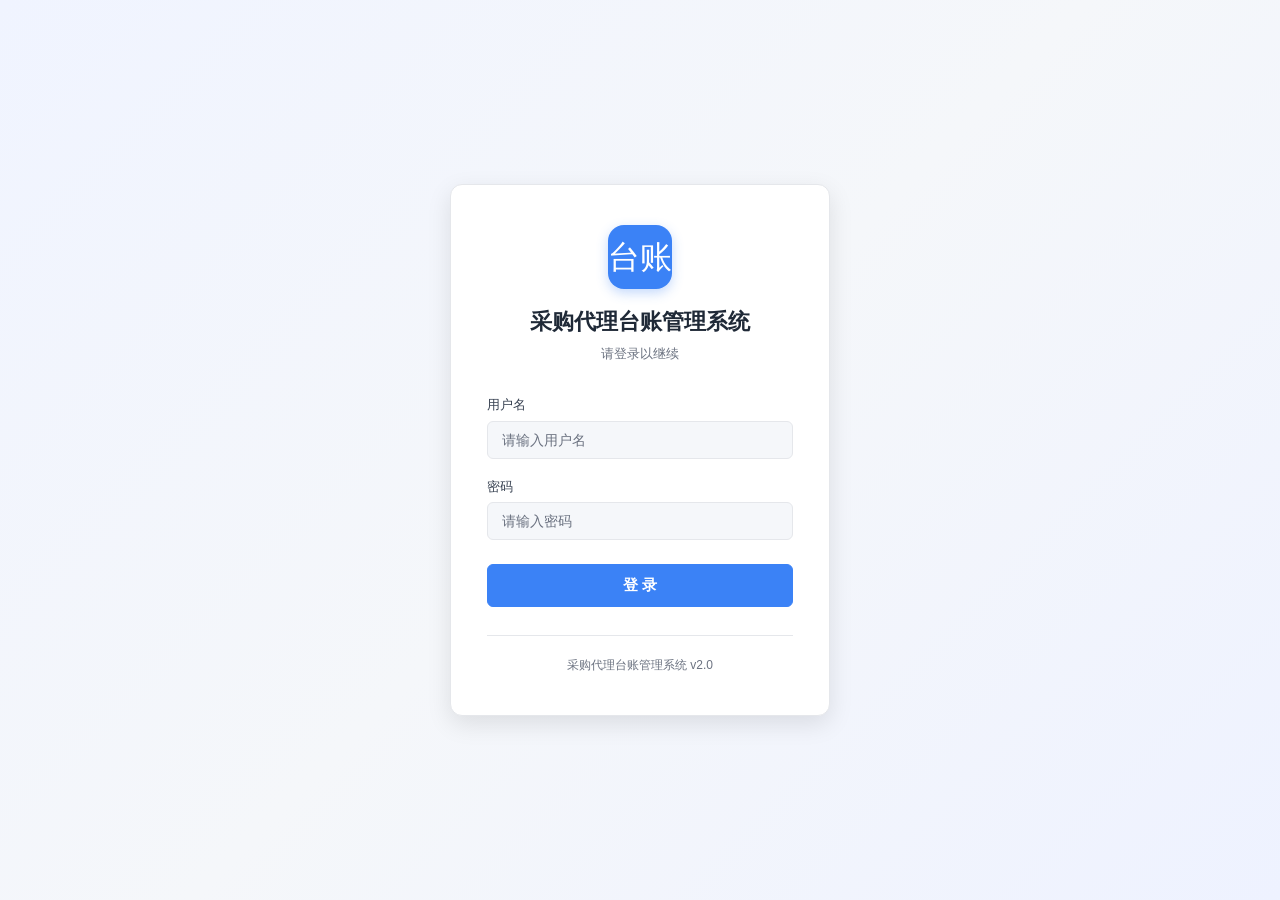
<file: templates/index.html>
<!DOCTYPE html>
<html lang="zh-CN">
<head>
    <meta charset="UTF-8">
    <meta name="viewport" content="width=device-width, initial-scale=1.0">
    <title>采购代理台账管理系统</title>
    <link rel="stylesheet" href="/static/style.css">
</head>
<body>

    <!-- ========== 登录页面 ========== -->
    <div class="login-page" id="loginPage">
        <div class="login-card">
            <div class="login-header">
                <div class="login-icon">台账</div>
                <h1>采购代理台账管理系统</h1>
                <p>请登录以继续</p>
            </div>
            <form class="login-form" id="loginForm">
                <div class="login-form-group">
                    <label>用户名</label>
                    <input type="text" id="loginUsername" class="login-input" placeholder="请输入用户名" autocomplete="username" required>
                </div>
                <div class="login-form-group">
                    <label>密码</label>
                    <input type="password" id="loginPassword" class="login-input" placeholder="请输入密码" autocomplete="current-password" required>
                </div>
                <div class="login-error" id="loginError" style="display:none;"></div>
                <button type="submit" class="login-btn" id="loginBtn">登 录</button>
            </form>
            <div class="login-footer">
                <p>采购代理台账管理系统 v2.0</p>
            </div>
        </div>
    </div>

    <!-- ========== 主界面（登录后显示） ========== -->
    <div id="mainApp" style="display:none;">

    <!-- 顶部导航栏 -->
    <header class="top-bar">
        <div class="top-bar-left">
            <button class="sidebar-toggle" id="sidebarToggle" title="收起/展开侧边栏">
                <span class="hamburger-icon"></span>
            </button>
            <h1 class="system-title">采购代理台账管理系统</h1>
        </div>
        <div class="top-bar-right">
            <button class="btn btn-import" id="importBtn">
                <span class="btn-icon">导入</span>
            </button>
            <input type="file" id="importFileInput" accept=".xlsx,.xls" style="display:none;">
            <button class="btn btn-export" id="exportBtn">
                <span class="btn-icon">导出Excel</span>
            </button>
            <button class="btn btn-import" id="importAllBtn" style="display:none;" title="一键导入全部10张表">
                <span class="btn-icon">导入全部</span>
            </button>
            <button class="btn btn-export" id="downloadTemplateBtn" style="display:none;" title="下载导入模板">
                <span class="btn-icon">导入模板</span>
            </button>
            <button class="btn btn-export" id="exportAllBtn" style="display:none;" title="一键导出全部10张表">
                <span class="btn-icon">导出全部</span>
            </button>
            <button class="btn btn-danger" id="clearAllBtn" style="display:none;" title="清空全部台账数据（需先导出）">
                <span class="btn-icon">清空台账</span>
            </button>
            <input type="file" id="importAllFileInput" accept=".xlsx,.xls" style="display:none;">
            <!-- 用户菜单 -->
            <div class="user-menu" id="userMenu">
                <div class="user-avatar" id="userAvatar">U</div>
                <span class="user-name" id="userName">用户</span>
                <div class="user-dropdown" id="userDropdown" style="display:none;">
                    <div class="user-dropdown-item" id="menuUserInfo">当前角色：—</div>
                    <div class="user-dropdown-divider"></div>
                    <div class="user-dropdown-item" id="menuUserManage" style="display:none;">用户管理</div>
                    <div class="user-dropdown-item" id="menuDropdownManage" style="display:none;">下拉选项管理</div>
                    <div class="user-dropdown-item" id="menuColumnManage" style="display:none;">表头列管理</div>
                    <div class="user-dropdown-item" id="menuChangePassword">修改密码</div>
                    <div class="user-dropdown-divider"></div>
                    <div class="user-dropdown-item danger" id="menuLogout">退出登录</div>
                </div>
            </div>
        </div>
    </header>

    <div class="main-container">
        <!-- 左侧侧边栏 -->
        <aside class="sidebar" id="sidebar">
            <nav class="sidebar-nav">
                <ul class="tab-list" id="tabList">
                    <li class="tab-item active" data-table="projects" data-name="项目台账">
                        <span class="tab-index">1</span>
                        <span class="tab-label">项目台账</span>
                    </li>
                    <li class="tab-item" data-table="agency_fees" data-name="代理费台账">
                        <span class="tab-index">2</span>
                        <span class="tab-label">代理费台账</span>
                    </li>
                    <li class="tab-item" data-table="personnel" data-name="代理人员及账号">
                        <span class="tab-index">3</span>
                        <span class="tab-label">代理人员及账号</span>
                    </li>
                    <li class="tab-item" data-table="expert_fees" data-name="专家评审费发放台账">
                        <span class="tab-index">4</span>
                        <span class="tab-label">专家评审费发放台账</span>
                    </li>
                    <li class="tab-item" data-table="samples" data-name="样品收发台账">
                        <span class="tab-index">5</span>
                        <span class="tab-label">样品收发台账</span>
                    </li>
                    <li class="tab-item" data-table="eval_rooms" data-name="电子评标室使用情况">
                        <span class="tab-index">6</span>
                        <span class="tab-label">电子评标室使用情况</span>
                    </li>
                    <li class="tab-item" data-table="expert_evaluation" data-name="评审专家履职评议">
                        <span class="tab-index">7</span>
                        <span class="tab-label">评审专家履职评议</span>
                    </li>
                    <li class="tab-item" data-table="bid_deposits" data-name="投标保证金台账">
                        <span class="tab-index">8</span>
                        <span class="tab-label">投标保证金台账</span>
                    </li>
                    <li class="tab-item" data-table="performance_deposits" data-name="履约保证金台账">
                        <span class="tab-index">9</span>
                        <span class="tab-label">履约保证金台账</span>
                    </li>
                    <li class="tab-item" data-table="project_issues" data-name="项目问题台账">
                        <span class="tab-index">10</span>
                        <span class="tab-label">项目问题台账</span>
                    </li>
                </ul>
                <div class="sidebar-divider" style="margin: 8px 12px; border-top: 1px solid var(--color-border);"></div>
                <ul style="list-style: none; padding: 0 0 0 12px;">
                    <li class="tab-item" style="cursor: pointer;" onclick="window.location.href='/analytics'" id="analyticsLink">
                        <span class="tab-label" style="color: var(--color-primary);">📊 数据分析</span>
                    </li>
                </ul>
            </nav>
            <div class="sidebar-footer">
                <div class="status-indicator" id="apiStatus">
                    <span class="status-dot"></span>
                    <span class="status-text">API 连接中...</span>
                </div>
            </div>
        </aside>

        <!-- 主内容区 -->
        <main class="content" id="content">
            <!-- 工具栏 -->
            <div class="toolbar">
                <div class="toolbar-left">
                    <h2 class="current-table-title" id="currentTableTitle">项目台账</h2>
                    <span class="record-count" id="recordCount">共 0 条记录</span>
                </div>
                <div class="toolbar-right">
                    <div class="search-box">
                        <input type="text" id="searchInput" placeholder="搜索..." class="search-input">
                        <button class="search-clear" id="searchClear" title="清除搜索" style="display:none;">×</button>
                    </div>
                    <button class="btn btn-validate" id="validateBtn" title="校验当前表所有数据">
                        <span>校验</span>
                    </button>
                    <button class="btn btn-refresh" id="refreshBtn" title="刷新数据">
                        <span>刷新</span>
                    </button>
                    <button class="btn btn-add" id="addBtn" title="新增一行">
                        <span>新增</span>
                    </button>
                </div>
            </div>

            <!-- 权限提示 -->
            <div class="permission-hint" id="permissionHint" style="display:none;">
                <span class="hint-icon">!</span>
                <span>您当前为普通用户，只能删除自己创建的记录</span>
            </div>

            <!-- 数据表格区 -->
            <div class="table-wrapper">
                <div class="table-scroll">
                    <table class="data-table" id="dataTable">
                        <thead id="tableHead">
                            <tr>
                                <th class="col-actions">操作</th>
                                <th class="col-idx">#</th>
                            </tr>
                        </thead>
                        <tbody id="tableBody">
                            <tr class="empty-row">
                                <td colspan="3" class="empty-cell">请选择左侧台账查看数据...</td>
                            </tr>
                        </tbody>
                    </table>
                </div>
                <div class="loading-overlay" id="loadingOverlay" style="display:none;">
                    <div class="spinner"></div>
                    <p>加载中...</p>
                </div>
            </div>

            <!-- 分页控件 -->
            <div class="pagination" id="pagination">
                <div class="page-info">
                    <span id="pageInfo">第 0 / 0 页</span>
                    <select id="pageSizeSelect" class="page-size-select" title="每页条数">
                        <option value="10">10 条/页</option>
                        <option value="20" selected>20 条/页</option>
                        <option value="50">50 条/页</option>
                        <option value="100">100 条/页</option>
                    </select>
                </div>
                <div class="page-controls">
                    <button class="page-btn" id="firstPageBtn" title="首页">«</button>
                    <button class="page-btn" id="prevPageBtn" title="上一页">‹</button>
                    <span class="page-numbers" id="pageNumbers"></span>
                    <button class="page-btn" id="nextPageBtn" title="下一页">›</button>
                    <button class="page-btn" id="lastPageBtn" title="末页">»</button>
                </div>
            </div>

            <!-- 校验结果面板 -->
            <div class="validation-panel" id="validationPanel">
                <div class="validation-header">
                    <h3 class="validation-title">
                        <span class="validation-icon">校验结果</span>
                    </h3>
                    <div class="validation-summary" id="validationSummary">
                        <span class="badge badge-error" id="errorCount">错误 0</span>
                        <span class="badge badge-warning" id="warningCount">警告 0</span>
                    </div>
                    <button class="validation-toggle" id="validationToggle" title="收起/展开">▼</button>
                    <button class="validation-clear" id="validationClear" title="清除校验结果">清除</button>
                </div>
                <div class="validation-body" id="validationBody">
                    <div class="validation-empty">点击"校验"按钮检查当前表数据</div>
                </div>
            </div>

            <!-- 全局消息提示 -->
            <div class="toast-container" id="toastContainer"></div>
        </main>
    </div>

    </div><!-- /mainApp -->

    <!-- 导入进度弹窗 -->
    <div class="modal" id="importModal" style="display:none;">
        <div class="modal-content modal-small">
            <div class="modal-header">
                <h3>导入 Excel</h3>
                <button class="modal-close" id="importModalClose">×</button>
            </div>
            <div class="modal-body">
                <p class="modal-hint">请选择要导入的 Excel 文件，数据将导入到当前台账：<strong id="importTableName">项目台账</strong></p>
                <div style="margin-bottom:12px;padding:10px;background:#fff3e0;border-radius:6px;font-size:13px;color:#666;line-height:1.6;">
                    <strong>导入说明：</strong><br>
                    1. 第一行为字段中文名（表头），第二行为格式说明（橙色行），数据从第三行开始填写<br>
                    2. 日期格式：<code>YYYY-MM-DD</code>（如 2024-07-15）<br>
                    3. 数字字段：可含千分位逗号（如 1,000.50），系统自动转换<br>
                    4. 下拉选项字段：请填写可选项中的值，否则校验时会提示<br>
                    5. <strong>导入不校验数据格式</strong>，导入后请点击「校验」按钮检查数据质量
                </div>
                <div class="import-dropzone" id="importDropzone">
                    <p>点击选择文件或将文件拖拽到此处</p>
                    <p class="import-hint-sub">支持 .xlsx / .xls 格式</p>
                    <button class="btn btn-primary" id="importSelectBtn">选择文件</button>
                </div>
                <div class="import-progress" id="importProgress" style="display:none;">
                    <div class="progress-bar"><div class="progress-fill" id="progressFill"></div></div>
                    <p id="progressText">导入中...</p>
                </div>
                <div class="import-result" id="importResult" style="display:none;"></div>
            </div>
            <div class="modal-footer">
                <button class="btn btn-cancel" id="importCancelBtn">关闭</button>
            </div>
        </div>
    </div>

    <!-- 确认删除弹窗 -->
    <div class="modal" id="confirmModal" style="display:none;">
        <div class="modal-content modal-small">
            <div class="modal-header">
                <h3 id="confirmTitle">确认操作</h3>
            </div>
            <div class="modal-body">
                <p id="confirmMessage">确定要执行此操作吗？</p>
            </div>
            <div class="modal-footer">
                <button class="btn btn-cancel" id="confirmCancelBtn">取消</button>
                <button class="btn btn-danger" id="confirmOkBtn">确定</button>
            </div>
        </div>
    </div>

    <!-- 用户管理弹窗 -->
    <div class="modal" id="userManageModal" style="display:none;">
        <div class="modal-content">
            <div class="modal-header">
                <h3>用户管理</h3>
                <button class="modal-close" id="userManageClose">×</button>
            </div>
            <div class="modal-body">
                <div class="user-form" id="userForm">
                    <div class="user-form-group">
                        <label>用户名</label>
                        <input type="text" id="formUsername" placeholder="登录用户名">
                    </div>
                    <div class="user-form-group">
                        <label>显示名称</label>
                        <input type="text" id="formDisplayName" placeholder="显示名称">
                    </div>
                    <div class="user-form-group">
                        <label>密码</label>
                        <input type="password" id="formPassword" placeholder="密码（修改时留空表示不修改）">
                    </div>
                    <div class="user-form-group">
                        <label>角色</label>
                        <select id="formRole">
                            <option value="user">普通用户</option>
                            <option value="admin">管理员</option>
                        </select>
                    </div>
                    <button class="btn btn-primary" id="userFormSubmit">添加用户</button>
                    <button class="btn btn-cancel" id="userFormCancel" style="display:none;">取消编辑</button>
                </div>
                <div class="user-list" id="userList"></div>
            </div>
        </div>
    </div>

    <!-- 下拉选项管理弹窗 -->
    <div class="modal" id="dropdownManageModal" style="display:none;">
        <div class="modal-content">
            <div class="modal-header">
                <h3>下拉选项管理</h3>
                <button class="modal-close" id="dropdownManageClose">×</button>
            </div>
            <div class="modal-body">
                <div class="user-form">
                    <div class="user-form-group">
                        <label>选择表</label>
                        <select id="ddTableSelect"></select>
                    </div>
                    <div class="user-form-group">
                        <label>选择字段</label>
                        <select id="ddFieldSelect"></select>
                    </div>
                    <div class="user-form-group">
                        <label>新增选项值</label>
                        <input type="text" id="ddOptionValue" placeholder="输入新的选项值">
                    </div>
                    <button class="btn btn-primary" id="ddAddBtn">添加选项</button>
                </div>
                <div class="user-list" id="ddOptionList"></div>
            </div>
        </div>
    </div>

    <!-- 表头列管理弹窗 -->
    <div class="modal" id="columnManageModal" style="display:none;">
        <div class="modal-content" style="max-width:700px;">
            <div class="modal-header">
                <h3>表头列管理</h3>
                <button class="modal-close" id="columnManageClose">×</button>
            </div>
            <div class="modal-body">
                <div class="user-form">
                    <div class="user-form-group">
                        <label>选择表</label>
                        <select id="colTableSelect"></select>
                    </div>
                    <div class="user-form-group">
                        <label>新增列名称</label>
                        <input type="text" id="colNameInput" placeholder="输入列中文名">
                    </div>
                    <div class="user-form-group">
                        <label>列类型</label>
                        <select id="colTypeSelect">
                            <option value="string">文本</option>
                            <option value="number">数字</option>
                            <option value="integer">整数</option>
                            <option value="date">日期</option>
                        </select>
                    </div>
                    <div class="user-form-group">
                        <label>是否下拉选项</label>
                        <select id="colDropdownSelect">
                            <option value="否">否</option>
                            <option value="是">是</option>
                        </select>
                    </div>
                    <div class="user-form-group">
                        <label>插入位置（在此列之后）</label>
                        <select id="colPositionSelect">
                            <option value="">末尾</option>
                        </select>
                    </div>
                    <button class="btn btn-primary" id="colAddBtn">添加列</button>
                </div>
                <div style="margin-top:12px;font-size:13px;color:#6b7280;">提示：基础列可隐藏/恢复，自定义列可删除，所有列可重命名。点击「重命名」修改表头名称，点击「原名」恢复默认。</div>
                <div class="user-list" id="colList" style="max-height:400px;overflow-y:auto;"></div>
            </div>
        </div>
    </div>

    <!-- 修改密码弹窗 -->
    <div class="modal" id="changePwdModal" style="display:none;">
        <div class="modal-content modal-small">
            <div class="modal-header">
                <h3>修改密码</h3>
                <button class="modal-close" id="changePwdClose">×</button>
            </div>
            <div class="modal-body">
                <div class="user-form">
                    <div class="user-form-group">
                        <label>当前用户</label>
                        <input type="text" id="pwdUsername" disabled>
                    </div>
                    <div class="user-form-group" id="pwdOldGroup" style="display:none;">
                        <label>原密码</label>
                        <input type="password" id="pwdOld" placeholder="请输入原密码">
                    </div>
                    <div class="user-form-group">
                        <label>新密码</label>
                        <input type="password" id="pwdNew" placeholder="请输入新密码">
                    </div>
                    <div class="user-form-group">
                        <label>确认密码</label>
                        <input type="password" id="pwdConfirm" placeholder="请再次输入新密码">
                    </div>
                    <div class="pwd-force-hint" id="pwdForceHint" style="display:none;font-size:13px;color:#b45309;background:#fef3c7;padding:8px 10px;border-radius:6px;margin-top:4px;">
                        首次登录请修改初始密码后才能继续使用。
                    </div>
                </div>
            </div>
            <div class="modal-footer">
                <button class="btn btn-cancel" id="changePwdCancel">取消</button>
                <button class="btn btn-primary" id="changePwdSubmit">确认修改</button>
            </div>
        </div>
    </div>

    <script src="/static/app.js"></script>
</body>
</html>
</file>
<file: static/style.css>
/* ============================================================
   采购代理台账管理系统 - 样式表
   配色: 简洁偏白色调
   ============================================================ */

/* ---------- 重置与基础 ---------- */
* {
    margin: 0;
    padding: 0;
    box-sizing: border-box;
}

:root {
    --color-bg: #f5f7fa;
    --color-bg-light: #ffffff;
    --color-bg-lighter: #f9fafb;
    --color-panel: #ffffff;
    --color-accent: #3b82f6;
    --color-accent-dark: #2563eb;
    --color-accent-light: #60a5fa;
    --color-accent-bg: #eff6ff;
    --color-text: #1f2937;
    --color-text-muted: #6b7280;
    --color-text-dark: #374151;
    --color-border: #e5e7eb;
    --color-border-light: #f3f4f6;
    --color-error: #ef4444;
    --color-error-bg: #fef2f2;
    --color-warning: #f59e0b;
    --color-warning-bg: #fffbeb;
    --color-success: #22c55e;
    --color-success-bg: #f0fdf4;
    --color-new-row: #eff6ff;
    --color-modified: #3b82f6;
    --color-zebra: #f9fafb;
    --color-hover: #f3f4f6;
    --color-header-bg: #f3f4f6;
    --shadow-sm: 0 1px 3px rgba(0, 0, 0, 0.06);
    --shadow-md: 0 4px 12px rgba(0, 0, 0, 0.08);
    --shadow-lg: 0 8px 24px rgba(0, 0, 0, 0.1);
    --radius-sm: 4px;
    --radius-md: 6px;
    --radius-lg: 8px;
    --transition: all 0.2s ease;
    --sidebar-width: 240px;
    --topbar-height: 56px;
}

html, body {
    height: 100%;
    font-family: -apple-system, BlinkMacSystemFont, "Segoe UI", "PingFang SC",
        "Microsoft YaHei", "Helvetica Neue", Helvetica, Arial, sans-serif;
    font-size: 14px;
    line-height: 1.5;
    color: var(--color-text);
    background-color: var(--color-bg);
    overflow: hidden;
}

button {
    font-family: inherit;
    cursor: pointer;
    border: none;
    outline: none;
}

input, select, textarea {
    font-family: inherit;
    outline: none;
}

/* ---------- 顶部导航栏 ---------- */
.top-bar {
    height: var(--topbar-height);
    background-color: var(--color-bg-light);
    border-bottom: 1px solid var(--color-border);
    display: flex;
    align-items: center;
    justify-content: space-between;
    padding: 0 20px;
    position: relative;
    z-index: 100;
    box-shadow: var(--shadow-sm);
}

.top-bar-left {
    display: flex;
    align-items: center;
    gap: 16px;
}

.sidebar-toggle {
    background: transparent;
    color: var(--color-text);
    padding: 8px 10px;
    border-radius: var(--radius-sm);
    display: flex;
    flex-direction: column;
    justify-content: center;
    gap: 4px;
    transition: var(--transition);
}

.sidebar-toggle:hover {
    background-color: var(--color-hover);
}

.hamburger-icon,
.hamburger-icon::before,
.hamburger-icon::after {
    display: block;
    width: 20px;
    height: 2px;
    background-color: var(--color-text);
    border-radius: 1px;
    transition: var(--transition);
}

.hamburger-icon::before,
.hamburger-icon::after {
    content: "";
    position: relative;
}

.hamburger-icon::before { top: -6px; }
.hamburger-icon::after { top: 4px; }

.system-title {
    font-size: 18px;
    font-weight: 600;
    color: var(--color-text);
    letter-spacing: 1px;
}

.top-bar-right {
    display: flex;
    align-items: center;
    gap: 10px;
}

/* ---------- 顶部导航栏用户菜单 ---------- */
.user-menu {
    position: relative;
    display: flex;
    align-items: center;
    gap: 8px;
    padding: 4px 10px;
    border-radius: var(--radius-md);
    cursor: pointer;
    transition: var(--transition);
}

.user-menu:hover {
    background-color: var(--color-hover);
}

.user-avatar {
    width: 32px;
    height: 32px;
    border-radius: 50%;
    background-color: var(--color-accent);
    color: #ffffff;
    display: inline-flex;
    align-items: center;
    justify-content: center;
    font-size: 14px;
    font-weight: 600;
    flex-shrink: 0;
}

.user-name {
    font-size: 13px;
    color: var(--color-text);
    font-weight: 500;
    white-space: nowrap;
}

.user-dropdown {
    position: absolute;
    top: calc(100% + 6px);
    right: 0;
    min-width: 160px;
    background-color: var(--color-bg-light);
    border: 1px solid var(--color-border);
    border-radius: var(--radius-md);
    box-shadow: var(--shadow-md);
    padding: 6px 0;
    z-index: 200;
    display: none;
}

.user-dropdown.show {
    display: block;
    animation: fadeIn 0.15s ease;
}

.user-dropdown-item {
    display: flex;
    align-items: center;
    gap: 8px;
    padding: 8px 16px;
    font-size: 13px;
    color: var(--color-text);
    cursor: pointer;
    transition: var(--transition);
    white-space: nowrap;
}

.user-dropdown-item:hover {
    background-color: var(--color-hover);
}

.user-dropdown-item.danger {
    color: var(--color-error);
}

.user-dropdown-item.danger:hover {
    background-color: var(--color-error-bg);
}

.user-dropdown-divider {
    height: 1px;
    background-color: var(--color-border);
    margin: 4px 0;
}

/* ---------- 通用按钮 ---------- */
.btn {
    display: inline-flex;
    align-items: center;
    justify-content: center;
    gap: 6px;
    padding: 7px 16px;
    font-size: 13px;
    font-weight: 500;
    border-radius: var(--radius-sm);
    transition: var(--transition);
    white-space: nowrap;
    color: var(--color-text);
    background-color: var(--color-bg-light);
    border: 1px solid var(--color-border);
}

.btn:hover {
    background-color: var(--color-hover);
    border-color: var(--color-accent-light);
}

.btn:active {
    transform: translateY(1px);
}

.btn:disabled {
    opacity: 0.5;
    cursor: not-allowed;
}

.btn-export {
    background-color: var(--color-accent);
    color: #ffffff;
    font-weight: 600;
    border: 1px solid var(--color-accent);
}

.btn-export:hover {
    background-color: var(--color-accent-dark);
    border-color: var(--color-accent-dark);
    color: #ffffff;
}

.btn-import {
    background-color: var(--color-bg-light);
    color: var(--color-accent);
    border: 1px solid var(--color-accent);
}

.btn-import:hover {
    background-color: var(--color-accent-bg);
    border-color: var(--color-accent-dark);
}

.btn-add {
    background-color: var(--color-accent);
    color: #ffffff;
    font-weight: 600;
    border: 1px solid var(--color-accent);
}

.btn-add:hover {
    background-color: var(--color-accent-dark);
    border-color: var(--color-accent-dark);
    color: #ffffff;
}

.btn-refresh {
    background-color: var(--color-bg-light);
    color: var(--color-text);
    border: 1px solid var(--color-border);
}

.btn-refresh:hover {
    background-color: var(--color-hover);
    border-color: var(--color-accent-light);
}

.btn-validate {
    background-color: var(--color-warning);
    color: #ffffff;
    font-weight: 600;
    border: 1px solid var(--color-warning);
}

.btn-validate:hover {
    background-color: #d97706;
    border-color: #d97706;
    color: #ffffff;
}

.btn-primary {
    background-color: var(--color-accent);
    color: #ffffff;
    font-weight: 600;
    border: 1px solid var(--color-accent);
}

.btn-primary:hover {
    background-color: var(--color-accent-dark);
    border-color: var(--color-accent-dark);
    color: #ffffff;
}

.btn-cancel {
    background-color: var(--color-bg-light);
    color: var(--color-text-muted);
    border: 1px solid var(--color-border);
}

.btn-cancel:hover {
    background-color: var(--color-hover);
    color: var(--color-text);
}

.btn-danger {
    background-color: var(--color-error);
    color: #ffffff;
    font-weight: 600;
    border: 1px solid var(--color-error);
}

.btn-danger:hover {
    background-color: #dc2626;
    border-color: #dc2626;
    color: #ffffff;
}

.btn-save {
    background-color: var(--color-success);
    color: #ffffff;
    padding: 4px 10px;
    font-size: 12px;
    font-weight: 600;
    border: 1px solid var(--color-success);
}

.btn-save:hover {
    background-color: #16a34a;
    border-color: #16a34a;
}

.btn-cancel-row {
    background-color: var(--color-bg-light);
    color: var(--color-text-muted);
    padding: 4px 10px;
    font-size: 12px;
    border: 1px solid var(--color-border);
}

.btn-cancel-row:hover {
    background-color: var(--color-hover);
    color: var(--color-text);
}

.btn-delete {
    background-color: transparent;
    color: var(--color-error);
    padding: 4px 8px;
    font-size: 12px;
    border: 1px solid var(--color-error);
}

.btn-delete:hover {
    background-color: var(--color-error);
    color: #ffffff;
}

/* ---------- 主容器布局 ---------- */
.main-container {
    display: flex;
    height: calc(100vh - var(--topbar-height));
    overflow: hidden;
}

/* ---------- 侧边栏 ---------- */
.sidebar {
    width: var(--sidebar-width);
    background-color: var(--color-bg-light);
    border-right: 1px solid var(--color-border);
    display: flex;
    flex-direction: column;
    transition: width 0.25s ease, margin-left 0.25s ease;
    flex-shrink: 0;
    overflow: hidden;
}

.sidebar.collapsed {
    margin-left: calc(-1 * var(--sidebar-width));
}

.sidebar-nav {
    flex: 1;
    overflow-y: auto;
    padding: 10px 0;
}

.sidebar-nav::-webkit-scrollbar {
    width: 6px;
}

.sidebar-nav::-webkit-scrollbar-thumb {
    background-color: var(--color-border);
    border-radius: 3px;
}

.tab-list {
    list-style: none;
}

.tab-item {
    display: flex;
    align-items: center;
    gap: 10px;
    padding: 11px 18px;
    cursor: pointer;
    transition: var(--transition);
    border-left: 3px solid transparent;
    color: var(--color-text-muted);
    font-size: 13px;
    user-select: none;
}

.tab-item:hover {
    background-color: var(--color-hover);
    color: var(--color-text);
}

.tab-item.active {
    background-color: var(--color-accent-bg);
    border-left-color: var(--color-accent);
    color: var(--color-accent);
    font-weight: 600;
}

.tab-index {
    display: inline-flex;
    align-items: center;
    justify-content: center;
    width: 22px;
    height: 22px;
    border-radius: 50%;
    background-color: var(--color-header-bg);
    color: var(--color-text-muted);
    font-size: 11px;
    font-weight: 600;
    flex-shrink: 0;
    transition: var(--transition);
}

.tab-item.active .tab-index {
    background-color: var(--color-accent);
    color: #ffffff;
}

.tab-label {
    white-space: nowrap;
    overflow: hidden;
    text-overflow: ellipsis;
}

.sidebar-footer {
    padding: 12px 18px;
    border-top: 1px solid var(--color-border);
}

.status-indicator {
    display: flex;
    align-items: center;
    gap: 8px;
    font-size: 12px;
    color: var(--color-text-muted);
}

.status-dot {
    width: 8px;
    height: 8px;
    border-radius: 50%;
    background-color: var(--color-warning);
    flex-shrink: 0;
}

.status-indicator.online .status-dot {
    background-color: var(--color-success);
    box-shadow: 0 0 6px rgba(34, 197, 94, 0.5);
}

.status-indicator.offline .status-dot {
    background-color: var(--color-error);
}

/* ---------- 主内容区 ---------- */
.content {
    flex: 1;
    display: flex;
    flex-direction: column;
    overflow: hidden;
    position: relative;
    background-color: var(--color-bg);
}

/* ---------- 工具栏 ---------- */
.toolbar {
    display: flex;
    align-items: center;
    justify-content: space-between;
    padding: 12px 20px;
    background-color: var(--color-panel);
    border-bottom: 1px solid var(--color-border);
    flex-wrap: wrap;
    gap: 10px;
    flex-shrink: 0;
}

.toolbar-left {
    display: flex;
    align-items: center;
    gap: 14px;
}

.current-table-title {
    font-size: 16px;
    font-weight: 600;
    color: var(--color-text);
}

.record-count {
    font-size: 12px;
    color: var(--color-text-muted);
    background-color: var(--color-header-bg);
    padding: 3px 10px;
    border-radius: 10px;
}

.toolbar-right {
    display: flex;
    align-items: center;
    gap: 8px;
    flex-wrap: wrap;
}

.search-box {
    position: relative;
    display: flex;
    align-items: center;
}

.search-input {
    width: 200px;
    padding: 7px 28px 7px 12px;
    background-color: var(--color-bg);
    border: 1px solid var(--color-border);
    border-radius: var(--radius-sm);
    color: var(--color-text);
    font-size: 13px;
    transition: var(--transition);
}

.search-input:focus {
    border-color: var(--color-accent);
    box-shadow: 0 0 0 2px rgba(59, 130, 246, 0.15);
    background-color: var(--color-bg-light);
}

.search-input::placeholder {
    color: var(--color-text-muted);
}

.search-clear {
    position: absolute;
    right: 6px;
    background: transparent;
    border: none;
    color: var(--color-text-muted);
    font-size: 18px;
    line-height: 1;
    padding: 2px 6px;
    border-radius: 50%;
    transition: var(--transition);
}

.search-clear:hover {
    color: var(--color-text);
    background-color: var(--color-hover);
}

/* ---------- 表格区 ---------- */
.table-wrapper {
    flex: 1;
    overflow: hidden;
    position: relative;
    background-color: var(--color-bg-light);
}

.table-scroll {
    height: 100%;
    overflow: auto;
}

.table-scroll::-webkit-scrollbar {
    width: 10px;
    height: 10px;
}

.table-scroll::-webkit-scrollbar-track {
    background-color: var(--color-bg);
}

.table-scroll::-webkit-scrollbar-thumb {
    background-color: var(--color-border);
    border-radius: 5px;
}

.table-scroll::-webkit-scrollbar-thumb:hover {
    background-color: #cbd5e1;
}

.data-table {
    width: 100%;
    border-collapse: collapse;
    font-size: 13px;
}

.data-table thead {
    z-index: 10;
}

.data-table th {
    background-color: var(--color-header-bg);
    color: var(--color-text);
    font-weight: 600;
    text-align: left;
    padding: 10px 12px;
    border-bottom: 2px solid var(--color-border);
    white-space: nowrap;
    position: sticky;
    top: 0;
    z-index: 10;
    user-select: none;
}

.data-table th.required::after {
    content: " *";
    color: var(--color-error);
}

/* 表头筛选 */
.data-table th .th-content {
    display: flex;
    align-items: center;
    justify-content: space-between;
    gap: 4px;
}

.data-table th .th-label {
    flex: 1;
    overflow: hidden;
    text-overflow: ellipsis;
}

.data-table th .th-filter-icon {
    cursor: pointer;
    font-size: 10px;
    color: var(--color-text-secondary);
    padding: 2px 4px;
    border-radius: 3px;
    user-select: none;
    white-space: nowrap;
    flex-shrink: 0;
}

.data-table th .th-filter-icon:hover {
    background-color: rgba(0, 0, 0, 0.08);
    color: var(--color-primary);
}

.data-table th.filter-active {
    background-color: #e0f2fe !important;
}

.data-table th.filter-active .th-filter-icon {
    color: var(--color-primary);
    font-weight: 700;
}

/* 筛选下拉面板 */
.filter-dropdown {
    background: #fff;
    border: 1px solid var(--color-border);
    border-radius: 6px;
    box-shadow: 0 4px 16px rgba(0, 0, 0, 0.15);
    min-width: 240px;
    max-width: 320px;
    font-size: 13px;
}

.filter-dropdown-content {
    padding: 8px;
}

.filter-row {
    margin-bottom: 6px;
}

.filter-text-input {
    width: 100%;
    padding: 6px 8px;
    border: 1px solid var(--color-border);
    border-radius: 4px;
    font-size: 13px;
    outline: none;
}

.filter-text-input:focus {
    border-color: var(--color-primary);
}

.filter-mode-select {
    width: 100%;
    padding: 4px 6px;
    border: 1px solid var(--color-border);
    border-radius: 4px;
    font-size: 12px;
    background: #fff;
    cursor: pointer;
}

.filter-values-list {
    max-height: 200px;
    overflow-y: auto;
    border: 1px solid var(--color-border);
    border-radius: 4px;
    margin-bottom: 6px;
    padding: 4px 0;
}

.filter-values-header {
    display: flex;
    align-items: center;
    justify-content: space-between;
    padding: 4px 8px;
    margin-bottom: 4px;
    background: #f8fafc;
    border-radius: 4px;
    font-size: 12px;
}

.filter-select-all-item {
    display: flex;
    align-items: center;
    gap: 6px;
    cursor: pointer;
    font-weight: 600;
    color: #334155;
}

.filter-select-all-item input[type="checkbox"] {
    margin: 0;
}

.filter-selected-count {
    color: #64748b;
    font-size: 11px;
}

.th-filter-badge {
    display: inline-block;
    background: var(--color-primary);
    color: #fff;
    font-size: 10px;
    font-weight: 700;
    border-radius: 10px;
    padding: 1px 6px;
    margin-left: 2px;
    min-width: 16px;
    text-align: center;
    line-height: 14px;
}

.filter-value-item {
    display: flex;
    align-items: center;
    gap: 6px;
    padding: 3px 8px;
    cursor: pointer;
    font-size: 12px;
}

.filter-value-item:hover {
    background-color: #f0f7ff;
}

.filter-value-item input[type="checkbox"] {
    margin: 0;
    flex-shrink: 0;
}

.filter-value-item span {
    overflow: hidden;
    text-overflow: ellipsis;
    white-space: nowrap;
    max-width: 220px;
}

.filter-actions {
    display: flex;
    justify-content: space-between;
    gap: 8px;
    padding-top: 4px;
    border-top: 1px solid var(--color-border);
    margin-top: 4px;
}

.filter-actions .btn {
    flex: 1;
    padding: 8px 16px;
    font-size: 14px;
    font-weight: 600;
    border: none;
    border-radius: 5px;
    cursor: pointer;
    transition: opacity 0.15s, transform 0.1s;
}

.filter-actions .btn:active {
    transform: scale(0.97);
}

.filter-actions .filter-clear-btn {
    background: #e2e8f0;
    color: #334155;
    border: 1px solid #cbd5e1;
}

.filter-actions .filter-clear-btn:hover {
    background: #cbd5e1;
}

.filter-actions .filter-apply-btn {
    background: #2563eb;
    color: #fff;
    box-shadow: 0 1px 3px rgba(37, 99, 235, 0.3);
}

.filter-actions .filter-apply-btn:hover {
    background: #1d4ed8;
    box-shadow: 0 2px 6px rgba(37, 99, 235, 0.4);
}

.data-table .col-actions {
    min-width: 130px;
    text-align: center !important;
    position: sticky;
    top: 0;
    left: 0;
    z-index: 12;
    background-color: var(--color-header-bg);
}

.data-table .col-idx {
    min-width: 50px;
    text-align: center;
    position: sticky;
    top: 0;
    left: 130px;
    z-index: 12;
    background-color: var(--color-header-bg);
}

.data-table td {
    padding: 0;
    border-bottom: 1px solid var(--color-border);
    color: var(--color-text-dark);
    vertical-align: middle;
    background-color: var(--color-bg-light);
}

.data-table tbody tr {
    transition: background-color 0.15s ease;
}

.data-table tbody tr:nth-child(even) td {
    background-color: var(--color-zebra);
}

.data-table tbody tr:hover td {
    background-color: var(--color-hover);
}

/* 新增行高亮 */
.data-table tbody tr.row-new td {
    background-color: var(--color-new-row) !important;
    animation: highlightNew 1.5s ease;
}

@keyframes highlightNew {
    0% { background-color: rgba(59, 130, 246, 0.2); }
    100% { background-color: var(--color-new-row); }
}

/* 修改过的行 - 左侧边框变色 */
.data-table tbody tr.row-modified td:first-child {
    box-shadow: inset 3px 0 0 var(--color-modified);
}

/* 校验错误的行 */
.data-table tbody tr.row-error td:first-child {
    box-shadow: inset 3px 0 0 var(--color-error);
}

/* 校验警告的行 */
.data-table tbody tr.row-warning td:first-child {
    box-shadow: inset 3px 0 0 var(--color-warning);
}

/* 单元格 */
.cell {
    padding: 8px 12px;
    min-height: 36px;
    display: block;
    cursor: text;
    word-break: break-word;
    min-width: 80px;
}

.cell-empty {
    color: var(--color-text-muted);
    font-style: italic;
}

/* 错误/警告单元格高亮 */
.cell-error {
    background-color: var(--color-error-bg) !important;
    box-shadow: inset 0 0 0 1px var(--color-error);
}

.cell-warning {
    background-color: var(--color-warning-bg) !important;
    box-shadow: inset 0 0 0 1px var(--color-warning);
}

.cell.targeted {
    outline: 2px solid var(--color-accent);
    outline-offset: -2px;
    animation: pulse 1s ease 2;
}

@keyframes pulse {
    0%, 100% { outline-color: var(--color-accent); }
    50% { outline-color: var(--color-accent-light); }
}

/* 操作列与序号列 */
.data-table td.cell-actions {
    text-align: center;
    padding: 6px 8px;
    position: sticky;
    left: 0;
    z-index: 5;
    background-color: var(--color-bg-light);
    white-space: nowrap;
    display: flex;
    gap: 4px;
    justify-content: center;
    align-items: center;
}

.data-table tbody tr:nth-child(even) td.cell-actions,
.data-table tbody tr:nth-child(even) td.cell-idx {
    background-color: var(--color-zebra);
}

.data-table tbody tr:hover td.cell-actions,
.data-table tbody tr:hover td.cell-idx {
    background-color: var(--color-hover);
}

.data-table tbody tr.row-new td.cell-actions,
.data-table tbody tr.row-new td.cell-idx {
    background-color: var(--color-new-row) !important;
}

.data-table td.cell-idx {
    text-align: center;
    padding: 8px 12px;
    color: var(--color-text-muted);
    position: sticky;
    left: 130px;
    z-index: 5;
    background-color: var(--color-bg-light);
}

/* 编辑模式输入控件 */
.cell-edit-input,
.cell-edit-select,
.cell-edit-date,
.cell-edit-number {
    width: 100%;
    padding: 6px 8px;
    background-color: var(--color-bg-light);
    border: 1px solid var(--color-accent);
    border-radius: var(--radius-sm);
    color: var(--color-text);
    font-size: 13px;
    min-width: 100px;
}

.cell-edit-input:focus,
.cell-edit-select:focus,
.cell-edit-date:focus,
.cell-edit-number:focus {
    border-color: var(--color-accent-dark);
    box-shadow: 0 0 0 2px rgba(59, 130, 246, 0.2);
}

.cell-edit-select {
    cursor: pointer;
    appearance: none;
    background-image: url("data:image/svg+xml;charset=UTF-8,%3csvg xmlns='http://www.w3.org/2000/svg' width='12' height='12' viewBox='0 0 24 24' fill='none' stroke='%233b82f6' stroke-width='2'%3e%3cpolyline points='6 9 12 15 18 9'%3e%3c/polyline%3e%3c/svg%3e");
    background-repeat: no-repeat;
    background-position: right 8px center;
    padding-right: 26px;
}

.cell-edit-select option {
    background-color: var(--color-bg-light);
    color: var(--color-text);
}

.cell-edit-date {
    color-scheme: light;
}

/* 空行 */
.empty-row td.empty-cell {
    text-align: center;
    padding: 60px 20px;
    color: var(--color-text-muted);
    font-size: 14px;
}

/* ---------- 加载遮罩 ---------- */
.loading-overlay {
    position: absolute;
    top: 0;
    left: 0;
    right: 0;
    bottom: 0;
    background-color: rgba(255, 255, 255, 0.7);
    display: flex;
    flex-direction: column;
    align-items: center;
    justify-content: center;
    gap: 12px;
    z-index: 50;
    backdrop-filter: blur(2px);
}

.spinner {
    width: 40px;
    height: 40px;
    border: 3px solid var(--color-border);
    border-top-color: var(--color-accent);
    border-radius: 50%;
    animation: spin 0.8s linear infinite;
}

@keyframes spin {
    to { transform: rotate(360deg); }
}

.loading-overlay p {
    color: var(--color-text-muted);
    font-size: 13px;
}

/* ---------- 分页控件 ---------- */
.pagination {
    display: flex;
    align-items: center;
    justify-content: space-between;
    padding: 10px 20px;
    background-color: var(--color-panel);
    border-top: 1px solid var(--color-border);
    flex-shrink: 0;
    flex-wrap: wrap;
    gap: 10px;
}

.page-info {
    display: flex;
    align-items: center;
    gap: 12px;
    color: var(--color-text-muted);
    font-size: 13px;
}

.page-size-select {
    padding: 4px 8px;
    background-color: var(--color-bg-light);
    border: 1px solid var(--color-border);
    border-radius: var(--radius-sm);
    color: var(--color-text);
    font-size: 12px;
    cursor: pointer;
}

.page-size-select option {
    background-color: var(--color-bg-light);
}

.page-controls {
    display: flex;
    align-items: center;
    gap: 4px;
}

.page-btn {
    min-width: 32px;
    height: 32px;
    padding: 0 8px;
    background-color: var(--color-bg-light);
    border: 1px solid var(--color-border);
    border-radius: var(--radius-sm);
    color: var(--color-text);
    font-size: 13px;
    transition: var(--transition);
}

.page-btn:hover:not(:disabled) {
    background-color: var(--color-hover);
    border-color: var(--color-accent);
    color: var(--color-accent);
}

.page-btn:disabled {
    opacity: 0.4;
    cursor: not-allowed;
}

.page-btn.active {
    background-color: var(--color-accent);
    border-color: var(--color-accent);
    color: #ffffff;
    font-weight: 600;
}

.page-numbers {
    display: flex;
    align-items: center;
    gap: 4px;
}

.page-numbers .page-ellipsis {
    color: var(--color-text-muted);
    padding: 0 4px;
}

/* ---------- 校验结果面板 ---------- */
.validation-panel {
    background-color: var(--color-panel);
    border-top: 1px solid var(--color-border);
    flex-shrink: 0;
    max-height: 240px;
    display: flex;
    flex-direction: column;
    transition: max-height 0.25s ease;
}

.validation-panel.collapsed {
    max-height: 42px;
}

.validation-header {
    display: flex;
    align-items: center;
    gap: 12px;
    padding: 10px 20px;
    border-bottom: 1px solid var(--color-border-light);
    flex-shrink: 0;
}

.validation-title {
    font-size: 14px;
    font-weight: 600;
    color: var(--color-text);
    display: flex;
    align-items: center;
    gap: 6px;
}

.validation-summary {
    display: flex;
    gap: 8px;
    margin-left: auto;
}

.badge {
    display: inline-flex;
    align-items: center;
    padding: 3px 10px;
    border-radius: 10px;
    font-size: 12px;
    font-weight: 600;
}

.badge-error {
    background-color: var(--color-error-bg);
    color: var(--color-error);
    border: 1px solid var(--color-error);
}

.badge-warning {
    background-color: var(--color-warning-bg);
    color: #b45309;
    border: 1px solid var(--color-warning);
}

.validation-toggle,
.validation-clear {
    background: transparent;
    color: var(--color-text-muted);
    padding: 4px 8px;
    font-size: 14px;
    border-radius: var(--radius-sm);
    transition: var(--transition);
}

.validation-toggle:hover,
.validation-clear:hover {
    color: var(--color-text);
    background-color: var(--color-hover);
}

.validation-panel.collapsed .validation-toggle {
    transform: rotate(-90deg);
}

.validation-body {
    flex: 1;
    overflow-y: auto;
    padding: 8px 20px 12px;
}

.validation-body::-webkit-scrollbar {
    width: 6px;
}

.validation-body::-webkit-scrollbar-thumb {
    background-color: var(--color-border);
    border-radius: 3px;
}

.validation-empty {
    text-align: center;
    color: var(--color-text-muted);
    font-size: 13px;
    padding: 20px;
}

.validation-item {
    display: flex;
    align-items: flex-start;
    gap: 10px;
    padding: 8px 12px;
    margin-bottom: 6px;
    border-radius: var(--radius-sm);
    cursor: pointer;
    transition: var(--transition);
    font-size: 13px;
    border-left: 3px solid transparent;
    background-color: var(--color-bg-lighter);
}

.validation-item:hover {
    background-color: var(--color-hover);
}

.validation-item.error {
    background-color: var(--color-error-bg);
    border-left-color: var(--color-error);
}

.validation-item.warning {
    background-color: var(--color-warning-bg);
    border-left-color: var(--color-warning);
}

.validation-item.success {
    background-color: var(--color-success-bg);
    border-left-color: var(--color-success);
    cursor: default;
}

.validation-item-icon {
    flex-shrink: 0;
    width: 18px;
    height: 18px;
    border-radius: 50%;
    display: inline-flex;
    align-items: center;
    justify-content: center;
    font-size: 11px;
    font-weight: 700;
    color: #fff;
}

.validation-item.error .validation-item-icon {
    background-color: var(--color-error);
}

.validation-item.warning .validation-item-icon {
    background-color: var(--color-warning);
}

.validation-item-content {
    flex: 1;
    min-width: 0;
}

.validation-item-message {
    color: var(--color-text);
    word-break: break-word;
}

.validation-item-meta {
    color: var(--color-text-muted);
    font-size: 12px;
    margin-top: 2px;
}

.validation-item-locate {
    color: var(--color-accent);
    font-size: 12px;
    text-decoration: underline;
    flex-shrink: 0;
}

.validation-item.success:hover {
    background-color: var(--color-success-bg);
}

/* ---------- Toast 提示 ---------- */
.toast-container {
    position: fixed;
    top: 70px;
    right: 20px;
    z-index: 9999;
    display: flex;
    flex-direction: column;
    gap: 10px;
    pointer-events: none;
}

.toast {
    min-width: 240px;
    max-width: 380px;
    padding: 12px 16px;
    border-radius: var(--radius-md);
    background-color: var(--color-bg-light);
    color: var(--color-text);
    font-size: 13px;
    box-shadow: var(--shadow-lg);
    display: flex;
    align-items: center;
    gap: 10px;
    pointer-events: auto;
    animation: toastIn 0.25s ease;
    border: 1px solid var(--color-border);
    border-left: 4px solid var(--color-accent);
}

@keyframes toastIn {
    from { transform: translateX(100%); opacity: 0; }
    to { transform: translateX(0); opacity: 1; }
}

.toast.toast-out {
    animation: toastOut 0.25s ease forwards;
}

@keyframes toastOut {
    to { transform: translateX(100%); opacity: 0; }
}

.toast-success { border-left-color: var(--color-success); }
.toast-error { border-left-color: var(--color-error); }
.toast-warning { border-left-color: var(--color-warning); }
.toast-info { border-left-color: var(--color-accent); }

.toast-icon {
    flex-shrink: 0;
    width: 20px;
    height: 20px;
    border-radius: 50%;
    display: inline-flex;
    align-items: center;
    justify-content: center;
    font-size: 12px;
    font-weight: 700;
    color: #fff;
}

.toast-success .toast-icon { background-color: var(--color-success); }
.toast-error .toast-icon { background-color: var(--color-error); }
.toast-warning .toast-icon { background-color: var(--color-warning); }
.toast-info .toast-icon { background-color: var(--color-accent); }

.toast-message {
    flex: 1;
    word-break: break-word;
}

.toast-close {
    background: transparent;
    color: var(--color-text-muted);
    font-size: 16px;
    padding: 0 4px;
}

.toast-close:hover {
    color: var(--color-text);
}

/* ---------- 自动保存指示器 ---------- */
.auto-save-indicator {
    position: fixed;
    bottom: 20px;
    right: 20px;
    padding: 8px 16px;
    border-radius: 6px;
    font-size: 13px;
    font-weight: 500;
    z-index: 10000;
    display: none;
    box-shadow: 0 2px 8px rgba(0, 0, 0, 0.15);
    transition: opacity 0.25s ease;
}
.auto-save-indicator.saving {
    background: #e3f2fd;
    color: #1565c0;
}
.auto-save-indicator.saved {
    background: #e8f5e9;
    color: #2e7d32;
}
.auto-save-indicator.error {
    background: #ffebee;
    color: #c62828;
}

/* ---------- "待更新"单元格标记 ---------- */
td.cell-pending-update {
    color: #e65100;
    font-style: italic;
    background-color: #fff3e0;
}

/* ---------- 弹窗 ---------- */
.modal {
    position: fixed;
    top: 0;
    left: 0;
    right: 0;
    bottom: 0;
    background-color: rgba(0, 0, 0, 0.4);
    display: flex;
    align-items: center;
    justify-content: center;
    z-index: 1000;
    backdrop-filter: blur(3px);
    animation: fadeIn 0.2s ease;
}

@keyframes fadeIn {
    from { opacity: 0; }
    to { opacity: 1; }
}

.modal-content {
    background-color: var(--color-panel);
    border-radius: var(--radius-lg);
    box-shadow: var(--shadow-lg);
    width: 90%;
    max-width: 500px;
    max-height: 90vh;
    display: flex;
    flex-direction: column;
    animation: modalIn 0.25s ease;
    border: 1px solid var(--color-border);
}

.modal-small {
    max-width: 460px;
}

@keyframes modalIn {
    from { transform: scale(0.95); opacity: 0; }
    to { transform: scale(1); opacity: 1; }
}

.modal-header {
    display: flex;
    align-items: center;
    justify-content: space-between;
    padding: 16px 20px;
    border-bottom: 1px solid var(--color-border);
}

.modal-header h3 {
    font-size: 16px;
    font-weight: 600;
    color: var(--color-text);
}

.modal-close {
    background: transparent;
    color: var(--color-text-muted);
    font-size: 24px;
    line-height: 1;
    padding: 0 4px;
}

.modal-close:hover {
    color: var(--color-text);
}

.modal-body {
    padding: 20px;
    overflow-y: auto;
    color: var(--color-text-dark);
    font-size: 14px;
}

.modal-hint {
    margin-bottom: 16px;
    color: var(--color-text-muted);
}

.modal-hint strong {
    color: var(--color-accent);
}

.modal-footer {
    display: flex;
    justify-content: flex-end;
    gap: 10px;
    padding: 14px 20px;
    border-top: 1px solid var(--color-border);
}

/* 导入相关 */
.import-dropzone {
    border: 2px dashed var(--color-border);
    border-radius: var(--radius-md);
    padding: 30px 20px;
    text-align: center;
    transition: var(--transition);
    cursor: pointer;
}

.import-dropzone:hover,
.import-dropzone.dragover {
    border-color: var(--color-accent);
    background-color: var(--color-accent-bg);
}

.import-dropzone p {
    color: var(--color-text-muted);
    margin-bottom: 6px;
}

.import-hint-sub {
    font-size: 12px;
    margin-bottom: 14px !important;
}

.import-dropzone .btn {
    margin-top: 6px;
}

.import-progress {
    margin-top: 16px;
}

.progress-bar {
    width: 100%;
    height: 8px;
    background-color: var(--color-bg);
    border-radius: 4px;
    overflow: hidden;
}

.progress-fill {
    height: 100%;
    background-color: var(--color-accent);
    width: 0%;
    transition: width 0.3s ease;
    border-radius: 4px;
}

.import-progress p {
    text-align: center;
    color: var(--color-text-muted);
    margin-top: 8px;
    font-size: 13px;
}

.import-result {
    margin-top: 16px;
    padding: 12px;
    border-radius: var(--radius-sm);
    font-size: 13px;
}

.import-result.success {
    background-color: var(--color-success-bg);
    color: #15803d;
    border: 1px solid var(--color-success);
}

.import-result.error {
    background-color: var(--color-error-bg);
    color: var(--color-error);
    border: 1px solid var(--color-error);
}

#confirmMessage {
    color: var(--color-text);
    line-height: 1.6;
}

/* ---------- 登录页面 ---------- */
.login-page {
    min-height: 100vh;
    display: flex;
    align-items: center;
    justify-content: center;
    background: linear-gradient(135deg, #f0f4ff 0%, #f5f7fa 50%, #eef2ff 100%);
    padding: 20px;
}

.login-card {
    width: 380px;
    max-width: 100%;
    background-color: var(--color-bg-light);
    border-radius: 12px;
    box-shadow: var(--shadow-lg);
    padding: 40px 36px;
    border: 1px solid var(--color-border);
}

.login-header {
    text-align: center;
    margin-bottom: 32px;
}

.login-header .login-icon {
    width: 64px;
    height: 64px;
    border-radius: 16px;
    background-color: var(--color-accent);
    color: #ffffff;
    display: inline-flex;
    align-items: center;
    justify-content: center;
    font-size: 32px;
    margin-bottom: 16px;
    box-shadow: 0 4px 12px rgba(59, 130, 246, 0.3);
}

.login-header h1 {
    font-size: 22px;
    font-weight: 700;
    color: var(--color-text);
    margin-bottom: 6px;
}

.login-header p {
    font-size: 13px;
    color: var(--color-text-muted);
}

.login-form {
    display: flex;
    flex-direction: column;
    gap: 18px;
}

.login-form-group {
    display: flex;
    flex-direction: column;
    gap: 6px;
}

.login-form-group label {
    font-size: 13px;
    font-weight: 500;
    color: var(--color-text-dark);
}

.login-input {
    width: 100%;
    padding: 10px 14px;
    background-color: var(--color-bg);
    border: 1px solid var(--color-border);
    border-radius: var(--radius-md);
    color: var(--color-text);
    font-size: 14px;
    transition: var(--transition);
}

.login-input:focus {
    border-color: var(--color-accent);
    box-shadow: 0 0 0 3px rgba(59, 130, 246, 0.12);
    background-color: var(--color-bg-light);
}

.login-input::placeholder {
    color: var(--color-text-muted);
}

.login-btn {
    width: 100%;
    padding: 11px 16px;
    background-color: var(--color-accent);
    color: #ffffff;
    font-size: 15px;
    font-weight: 600;
    border-radius: var(--radius-md);
    border: 1px solid var(--color-accent);
    transition: var(--transition);
    margin-top: 6px;
}

.login-btn:hover {
    background-color: var(--color-accent-dark);
    border-color: var(--color-accent-dark);
    box-shadow: 0 4px 12px rgba(59, 130, 246, 0.3);
}

.login-btn:active {
    transform: translateY(1px);
}

.login-btn:disabled {
    opacity: 0.6;
    cursor: not-allowed;
}

.login-error {
    background-color: var(--color-error-bg);
    color: var(--color-error);
    border: 1px solid var(--color-error);
    border-radius: var(--radius-md);
    padding: 10px 14px;
    font-size: 13px;
    text-align: center;
    display: none;
}

.login-error.show {
    display: block;
    animation: fadeIn 0.2s ease;
}

.login-footer {
    text-align: center;
    margin-top: 28px;
    padding-top: 20px;
    border-top: 1px solid var(--color-border);
    font-size: 12px;
    color: var(--color-text-muted);
}

.login-footer p {
    line-height: 1.6;
}

/* ---------- 用户管理弹窗 ---------- */
.user-list {
    display: flex;
    flex-direction: column;
    gap: 8px;
    max-height: 360px;
    overflow-y: auto;
}

.user-list::-webkit-scrollbar {
    width: 6px;
}

.user-list::-webkit-scrollbar-thumb {
    background-color: var(--color-border);
    border-radius: 3px;
}

.user-list-item {
    display: flex;
    align-items: center;
    gap: 12px;
    padding: 12px 14px;
    background-color: var(--color-bg-lighter);
    border: 1px solid var(--color-border);
    border-radius: var(--radius-md);
    transition: var(--transition);
}

.user-list-item:hover {
    background-color: var(--color-hover);
    border-color: var(--color-accent-light);
}

.user-list-item .user-avatar {
    width: 36px;
    height: 36px;
    font-size: 15px;
}

.user-list-info {
    flex: 1;
    min-width: 0;
}

.user-list-name {
    font-size: 14px;
    font-weight: 600;
    color: var(--color-text);
    margin-bottom: 2px;
}

.user-list-detail {
    font-size: 12px;
    color: var(--color-text-muted);
}

.user-list-actions {
    display: flex;
    gap: 6px;
    flex-shrink: 0;
}

.user-role-badge {
    display: inline-flex;
    align-items: center;
    padding: 2px 10px;
    border-radius: 10px;
    font-size: 11px;
    font-weight: 600;
    white-space: nowrap;
}

.user-role-badge.admin {
    background-color: var(--color-error-bg);
    color: var(--color-error);
    border: 1px solid var(--color-error);
}

.user-role-badge.user {
    background-color: var(--color-accent-bg);
    color: var(--color-accent);
    border: 1px solid var(--color-accent);
}

.user-form {
    display: flex;
    flex-direction: column;
    gap: 16px;
}

.user-form-group {
    display: flex;
    flex-direction: column;
    gap: 6px;
}

.user-form-group label {
    font-size: 13px;
    font-weight: 500;
    color: var(--color-text-dark);
}

.user-form-group input,
.user-form-group select {
    padding: 9px 12px;
    background-color: var(--color-bg);
    border: 1px solid var(--color-border);
    border-radius: var(--radius-md);
    color: var(--color-text);
    font-size: 14px;
    transition: var(--transition);
}

.user-form-group input:focus,
.user-form-group select:focus {
    border-color: var(--color-accent);
    box-shadow: 0 0 0 2px rgba(59, 130, 246, 0.12);
    background-color: var(--color-bg-light);
}

.user-form-group select {
    cursor: pointer;
    appearance: none;
    background-image: url("data:image/svg+xml;charset=UTF-8,%3csvg xmlns='http://www.w3.org/2000/svg' width='12' height='12' viewBox='0 0 24 24' fill='none' stroke='%233b82f6' stroke-width='2'%3e%3cpolyline points='6 9 12 15 18 9'%3e%3c/polyline%3e%3c/svg%3e");
    background-repeat: no-repeat;
    background-position: right 10px center;
    padding-right: 30px;
}

/* ---------- 权限提示 ---------- */
.permission-hint {
    display: flex;
    align-items: center;
    gap: 8px;
    padding: 10px 14px;
    background-color: var(--color-warning-bg);
    color: #92400e;
    border: 1px solid var(--color-warning);
    border-radius: var(--radius-md);
    font-size: 13px;
    margin-bottom: 12px;
}

.permission-hint .hint-icon {
    flex-shrink: 0;
    width: 18px;
    height: 18px;
    border-radius: 50%;
    background-color: var(--color-warning);
    color: #ffffff;
    display: inline-flex;
    align-items: center;
    justify-content: center;
    font-size: 11px;
    font-weight: 700;
}

/* ---------- 响应式设计 ---------- */
@media (max-width: 1024px) {
    :root {
        --sidebar-width: 200px;
    }
    .search-input {
        width: 160px;
    }
}

@media (max-width: 768px) {
    :root {
        --sidebar-width: 200px;
    }

    .sidebar {
        position: fixed;
        top: var(--topbar-height);
        bottom: 0;
        left: 0;
        z-index: 90;
        box-shadow: var(--shadow-lg);
    }

    .sidebar.collapsed {
        margin-left: calc(-1 * var(--sidebar-width));
    }

    .system-title {
        font-size: 15px;
    }

    .toolbar {
        padding: 10px 12px;
    }

    .toolbar-left {
        width: 100%;
    }

    .toolbar-right {
        width: 100%;
        justify-content: flex-start;
    }

    .search-input {
        width: 100%;
        min-width: 120px;
        flex: 1;
    }

    .pagination {
        padding: 8px 12px;
    }

    .page-info {
        width: 100%;
        justify-content: space-between;
    }

    .page-controls {
        width: 100%;
        justify-content: center;
    }

    .validation-panel {
        max-height: 180px;
    }

    .modal-content {
        width: 95%;
    }

    .top-bar {
        padding: 0 12px;
    }

    .btn {
        padding: 6px 12px;
        font-size: 12px;
    }

    .data-table .col-actions {
        min-width: 100px;
        left: 0;
    }

    .data-table .col-idx {
        left: 100px;
    }

    .data-table td.cell-idx {
        left: 100px;
    }

    .user-name {
        display: none;
    }

    .login-card {
        padding: 32px 24px;
    }
}

@media (max-width: 480px) {
    .system-title {
        font-size: 14px;
        letter-spacing: 0;
    }

    .btn-export span,
    .btn-import span {
        font-size: 12px;
    }

    .current-table-title {
        font-size: 14px;
    }

    .tab-item {
        padding: 10px 14px;
        font-size: 12px;
    }

    .validation-summary {
        gap: 4px;
    }

    .badge {
        font-size: 11px;
        padding: 2px 8px;
    }

    .login-card {
        width: 100%;
        padding: 28px 20px;
    }

    .login-header h1 {
        font-size: 20px;
    }

    .user-list-item {
        flex-wrap: wrap;
    }

    .user-list-actions {
        width: 100%;
        justify-content: flex-end;
    }
}

/* 打印优化 */
@media print {
    .top-bar, .sidebar, .toolbar, .pagination, .validation-panel,
    .toast-container, .modal, .loading-overlay, .login-page {
        display: none !important;
    }
    .content {
        overflow: visible;
    }
    .table-scroll {
        overflow: visible;
    }
}

/* ---------- 只读单元格（编辑权限控制） ---------- */
.cell.cell-readonly {
    cursor: not-allowed;
    opacity: 0.7;
}

.cell.cell-readonly:hover {
    background: #f3f4f6;
}

/* ---------- 下拉选项管理弹窗 ---------- */
.dd-option-item {
    display: flex;
    justify-content: space-between;
    align-items: center;
    padding: 8px 12px;
    border-bottom: 1px solid #e5e7eb;
}

.dd-option-item:last-child {
    border-bottom: none;
}

.dd-option-value {
    font-size: 14px;
    color: #1f2937;
}

/* ---------- 单元格高亮（校验定位） ---------- */
.cell.cell-highlight {
    background-color: #fef08a !important;
    animation: highlight-fade 3s ease-out;
}

@keyframes highlight-fade {
    0% { background-color: #fde047; }
    100% { background-color: transparent; }
}

/* ---------- 列管理弹窗样式 ---------- */
.col-list-item {
    display: flex;
    justify-content: space-between;
    align-items: center;
    padding: 8px 12px;
    border-bottom: 1px solid #e5e7eb;
}

.col-list-item:last-child {
    border-bottom: none;
}

.col-list-info {
    flex: 1;
}

.col-list-name {
    font-size: 14px;
    color: #1f2937;
    font-weight: 500;
}

.col-list-detail {
    font-size: 12px;
    color: #6b7280;
}

.col-badge {
    display: inline-block;
    padding: 2px 6px;
    border-radius: 4px;
    font-size: 11px;
    margin-left: 4px;
}

.col-badge-dropdown {
    background: #dbeafe;
    color: #1e40af;
}

.col-badge-type {
    background: #f3f4f6;
    color: #374151;
}
</file>
